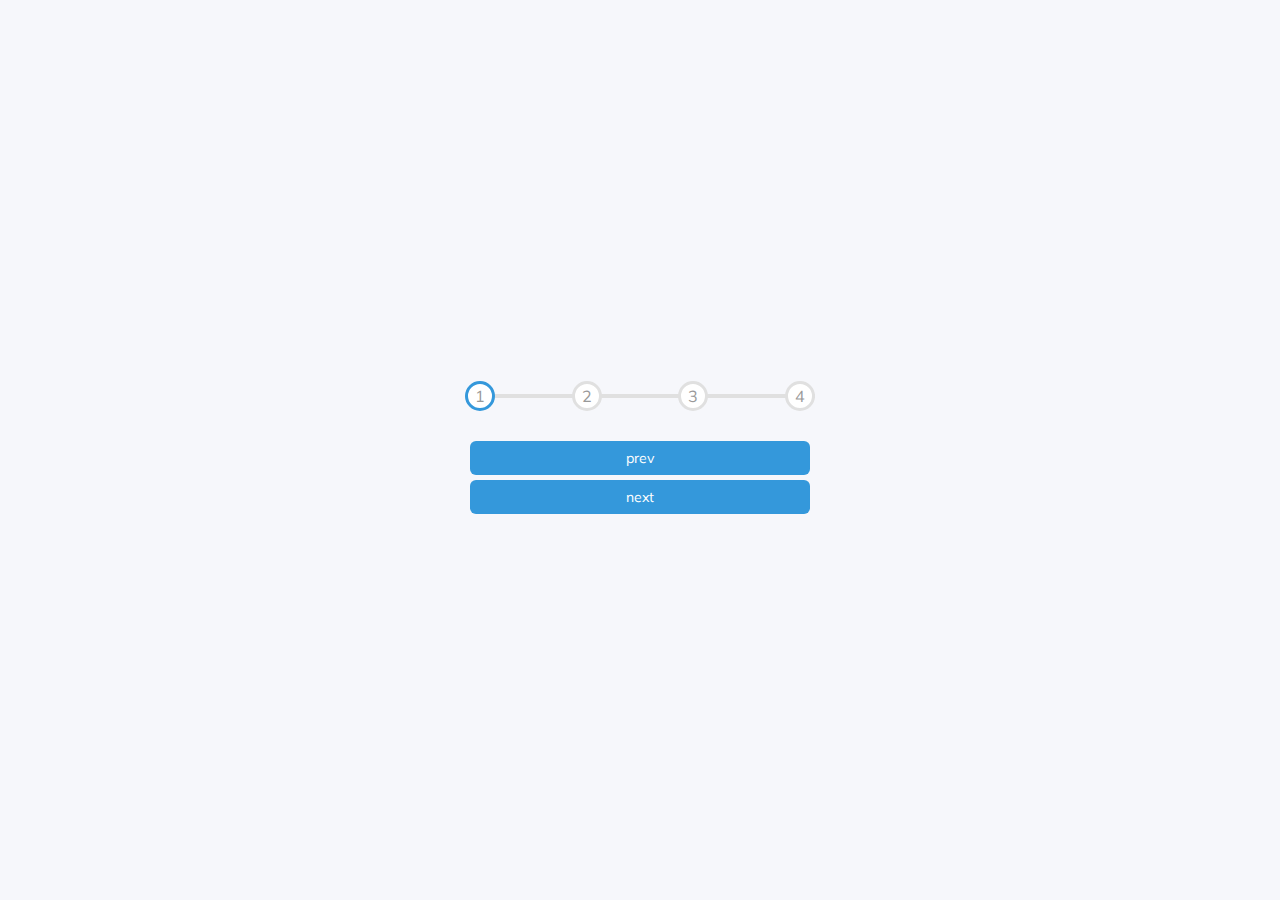
<file: project 2/index.html>
<!DOCTYPE html>
<html>
<head>
	<meta charset="utf-8">
	<link rel="stylesheet" type="text/css" href="./style.css">
	<title> progress line</title>
</head>
<body>
	<div class="container">
		<div class="progress-container">
			<div class="progress" id="progress"></div>
			<div class="circle active">1</div>
			<div class="circle">2</div>
			<div class="circle">3</div>
			<div class="circle">4</div>
		</div>
		<div class="btn" id="prev" disabled> prev</div>
		<div class="btn" id="next" disabled> next</div>
	</div>


<script type="text/javascript" src="./script2.js"></script>
</body>
</html>
</file>
<file: project 2/style.css>
@import url('https://fonts.googleapis.com/css?family=Muli&display=swap');

:root {
  --line-border-fill: #3498db;
  --line-border-empty: #e0e0e0;
}

* {
  box-sizing: border-box;
}

body {
  background-color: #f6f7fb;
  font-family: 'Muli', sans-serif;
  display: flex;
  align-items: center;
  justify-content: center;
  height: 100vh;
  overflow: hidden;
  margin: 0;
}

.container {
  text-align: center;
}

.progress-container {
  display: flex;
  justify-content: space-between;
  position: relative;
  margin-bottom: 30px;
  max-width: 100%;
  width: 350px;
}

.progress-container::before {
  content: '';
  background-color: var(--line-border-empty);
  position: absolute;
  top: 50%;
  left: 0;
  transform: translateY(-50%);
  height: 4px;
  width: 100%;
  z-index: -1;
}

.progress {
  background-color: var(--line-border-fill);
  position: absolute;
  top: 50%;
  left: 0;
  transform: translateY(-50%);
  height: 4px;
  width: 0%;
  z-index: -1;
  transition: 0.4s ease;
}

.circle {
  background-color: #fff;
  color: #999;
  border-radius: 50%;
  height: 30px;
  width: 30px;
  display: flex;
  align-items: center;
  justify-content: center;
  border: 3px solid var(--line-border-empty);
  transition: 0.4s ease;
}

.circle.active {
  border-color: var(--line-border-fill);
}

.btn {
  background-color: var(--line-border-fill);
  color: #fff;
  border: 0;
  border-radius: 6px;
  cursor: pointer;
  font-family: inherit;
  padding: 8px 30px;
  margin: 5px;
  font-size: 14px;
}

.btn:active {
  transform: scale(0.98);
}

.btn:focus {
  outline: 0;
}

.btn:disabled {
  background-color: var(--line-border-empty);
  cursor: not-allowed;
}
</file>
